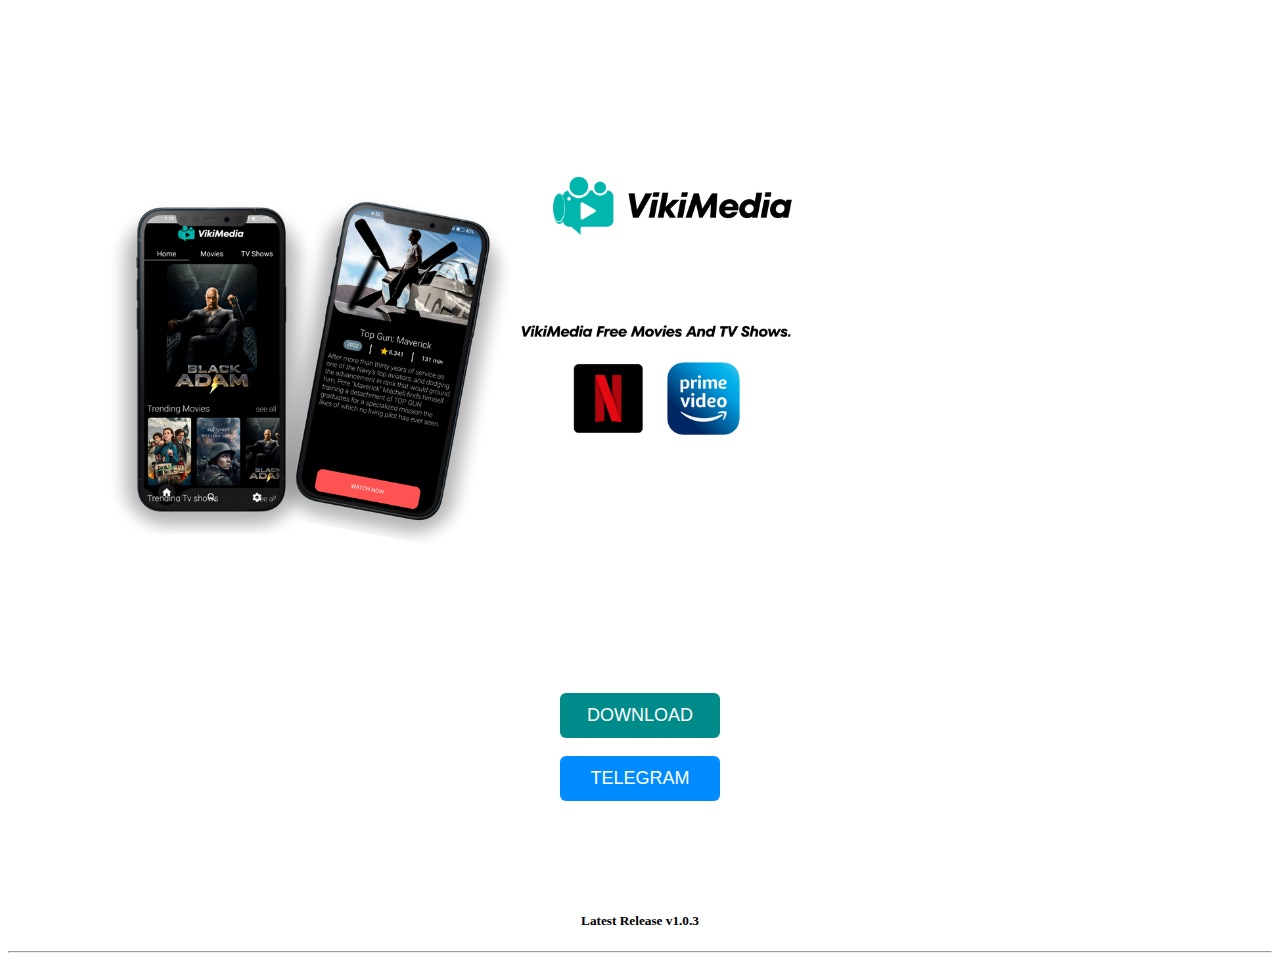
<file: index.html>
<!DOCTYPE html>
<html>
	<head>
		<title>VikiMedia</title>
		<meta charset="utf-8" name="viewport"
		content= "width=device-width, initial-scale=1.0">
		<link rel="stylesheet" href="style.css">
	</head>
	<body>
		<br><br><br><br>
		<img src="..\assert\img\Poster V1.png"  alt="Null" class="responsive-image"</img>
		<br><br><br>
		<a href='https://github.com/VikramadityaDev/VikiMedia-Official/releases/tag/v1.0.4' style="text-decoration:none">
		<button type="button">DOWNLOAD<img src="..\assert\img\arrow.png"></button></a>
		<br>
		<a href='https://telegram.me/VikiMediaOfficial' style="text-decoration:none">
		<button type="button" style="background-color: rgb(0, 140, 255);">TELEGRAM<img src="..\assert\img\arrow.png"></button></a>
		<br><br><br><br><br>
		<h5 align="center">Latest Release v1.0.3</h5>
		<hr>
	</body>
</html>
</file>
<file: style.css>
.responsive-image {
    max-width: 100%;
    align-items: center; 
    display:block; 
    height: auto;
  }

  @media (min-width: 480px) { 
    .responsive-image {
      min-height: 125px
     }
  }
  @media (min-width: 768px) {
    .responsive-image {
      min-height: 255px
     }
  }

  button {
    margin: auto;
    width: 160px;
    border: 0;
    padding: 12px 10px;
    outline: none;
    color: rgb(255, 255, 255);
    background-color: darkcyan;
    border-radius: 6px;
    cursor: pointer;
    align-items: center;
    display: block;
    transition: width 0.5s;
    font-size: 18px;
    font-family: "Roboto", sans-serif;
  }

  button img{
    width: 30px;
    display: none;
  }

  button:hover img{
    display: block;
  }

  button:hover{
    width: 190px;
    display: flex;
    justify-content: space-between;
  }

  @media (min-width: 480px) { 
    .button {
      min-height: 125px
     }
  }

  @media (min-width: 768px) {
    .button {
      min-height: 255px
     }
  }
</file>
